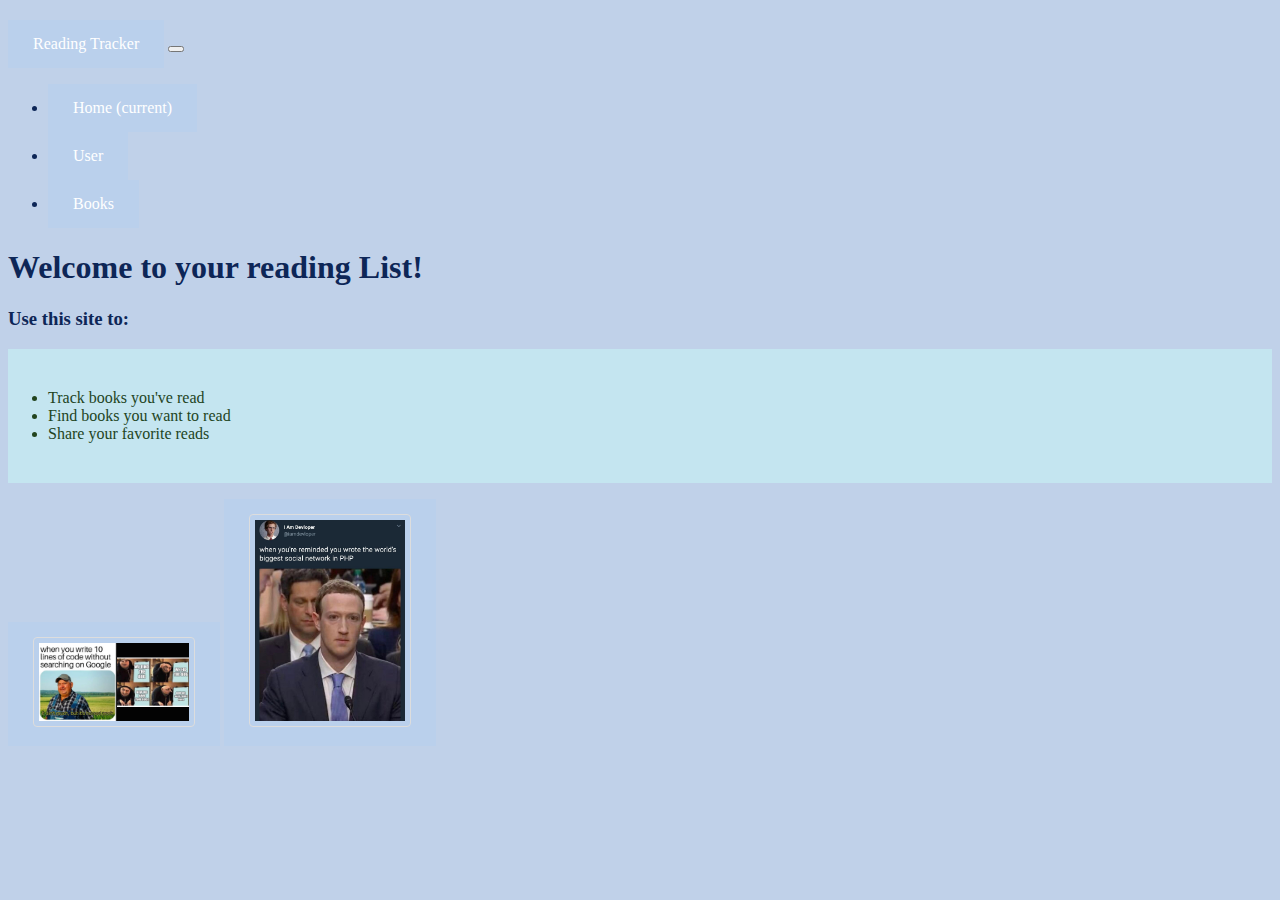
<file: public/index.html>
<!doctype html>
<html>
<head>
  <!-- Required meta tags -->
  <meta charset="utf-8">
  <meta name="viewport" content="width=device-width, initial-scale=1">
  <title>Reading Tracker</title>
  <link href="https://cdn.jsdelivr.net/npm/bootstrap@5.1.0/dist/css/bootstrap.min.css" rel="stylesheet" integrity="sha384-KyZXEAg3QhqLMpG8r+8fhAXLRk2vvoC2f3B09zVXn8CA5QIVfZOJ3BCsw2P0p/We" crossorigin="anonymous">
  <link rel="stylesheet" href="css/Style.css">
</head>
<body>
  <script src="https://cdn.jsdelivr.net/npm/bootstrap@5.1.0/dist/js/bootstrap.bundle.min.js" integrity="sha384-U1DAWAznBHeqEIlVSCgzq+c9gqGAJn5c/t99JyeKa9xxaYpSvHU5awsuZVVFIhvj" crossorigin="anonymous"></script>
  <nav class="navbar navbar-expand-lg navbar-light bg-light">
    <a class="navbar-brand" href="index.html">Reading Tracker</a>
    <button class="navbar-toggler" type="button" data-toggle="collapse" data-target="#navbarNav" aria-controls="navbarNav" aria-expanded="false" aria-label="Toggle navigation">
      <span class="navbar-toggler-icon"></span>
    </button>
    <div class="collapse navbar-collapse" id="navbarNav">
      <ul class="navbar-nav">
        <li class="nav-item active">
          <a class="nav-link" href="index.html">Home <span class="sr-only">(current)</span></a>
        </li>
        <li class="nav-item">
          <a class="nav-link" href="User_Info.html">User</a>
        </li>
        <li class="nav-item">
          <a class="nav-link" href="Book_Table.html">Books</a>
        </li>
      </ul>
    </div>
  </nav>
  <h1>Welcome to your reading List!</h1>

  <h3>Use this site to: </h3>

  <ul id="myList"><li>Track books you've read</li><li>Find books you want to read</li><li>Share your favorite reads</li></ul>

    <a target="_blank" href="img/meme1.jpg">
      <img src="img/meme1.jpg" alt="meme">
    </a>

    <a target="_blank" href="img/meme3.jpg">
      <img src="img/meme3.jpg" alt="meme">
    </a>

</body>
</html>
</file>
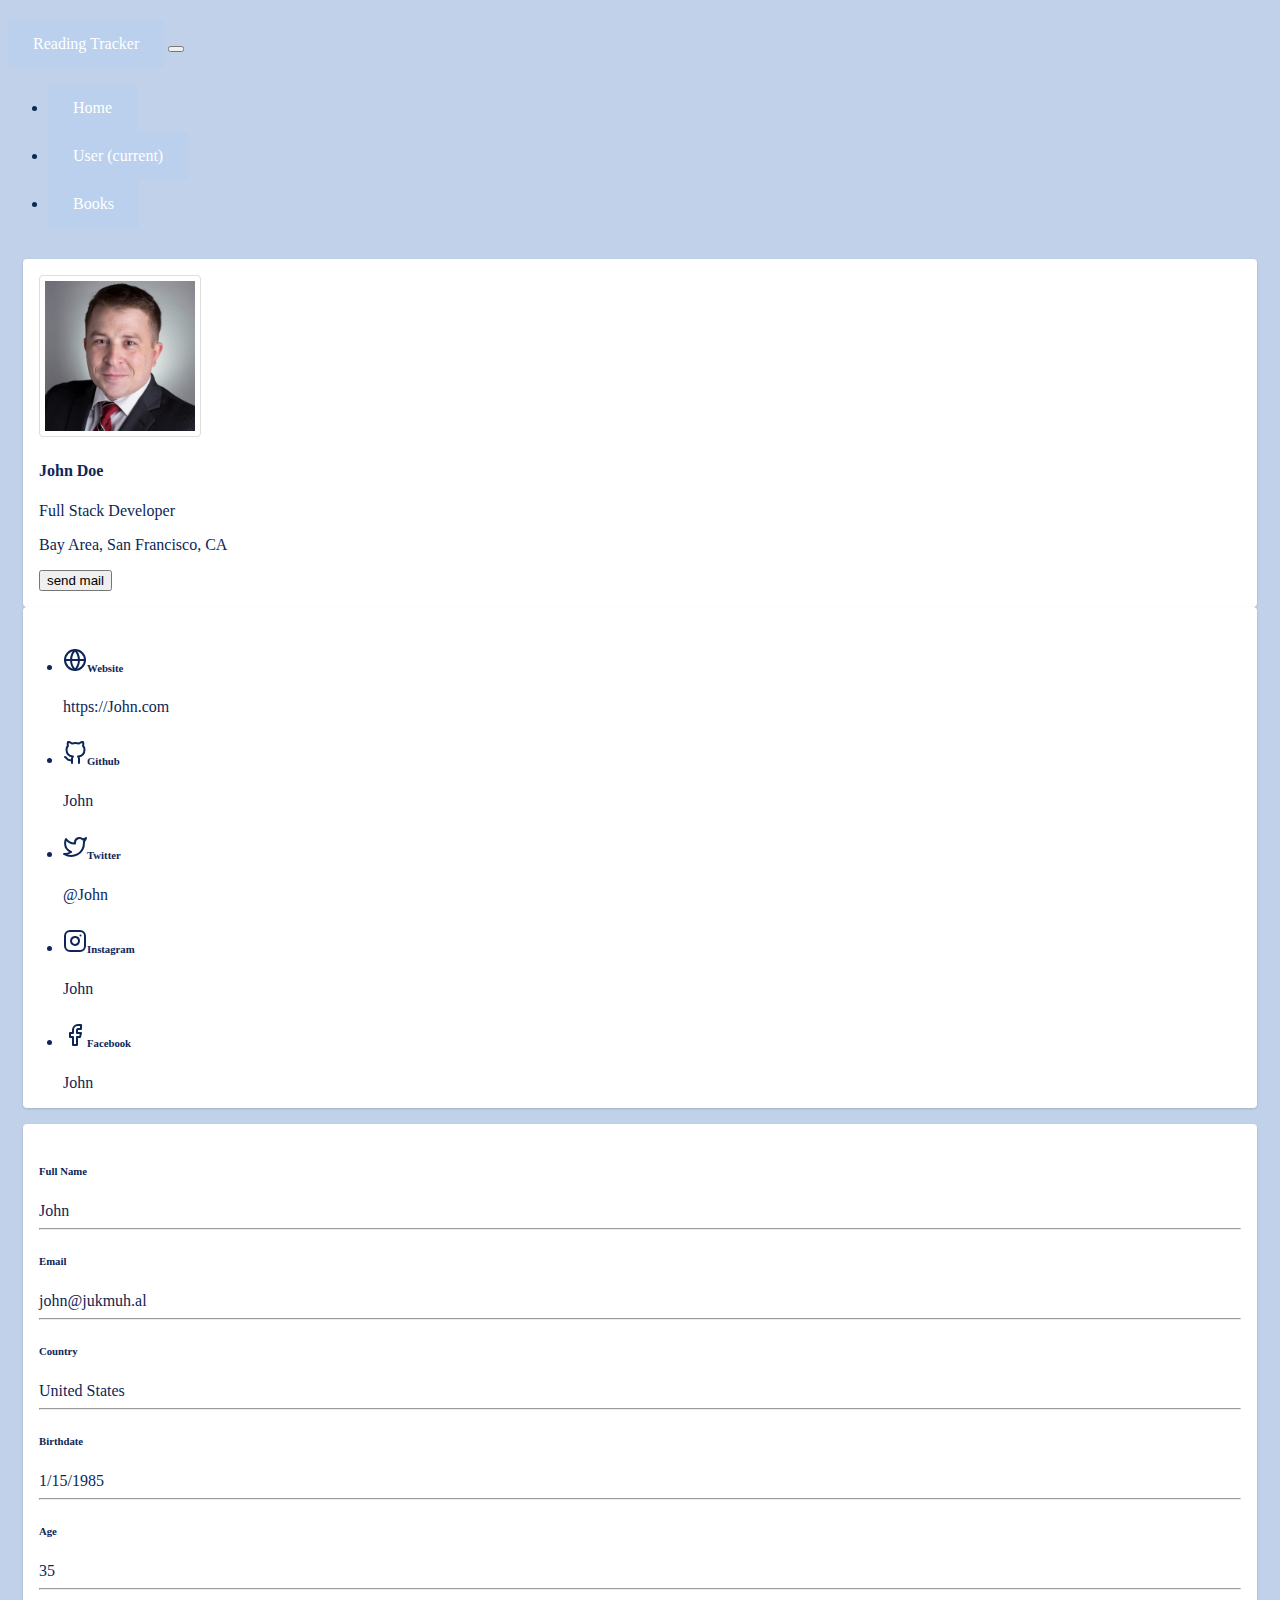
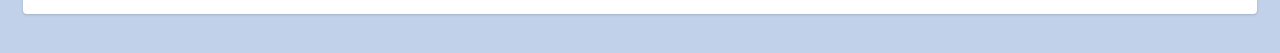
<file: public/User_Info.html>
<!doctype html>
<html>
<head>
  <!-- Required meta tags -->
  <meta charset="utf-8">
  <meta name="viewport" content="width=device-width, initial-scale=1">

  <title>User Info</title>
  <link href="https://cdn.jsdelivr.net/npm/bootstrap@5.1.0/dist/css/bootstrap.min.css" rel="stylesheet" integrity="sha384-KyZXEAg3QhqLMpG8r+8fhAXLRk2vvoC2f3B09zVXn8CA5QIVfZOJ3BCsw2P0p/We" crossorigin="anonymous">
  <link rel="stylesheet" href="css/Style.css">

</head>
<body>
  <script src="https://cdn.jsdelivr.net/npm/bootstrap@5.1.0/dist/js/bootstrap.bundle.min.js" integrity="sha384-U1DAWAznBHeqEIlVSCgzq+c9gqGAJn5c/t99JyeKa9xxaYpSvHU5awsuZVVFIhvj" crossorigin="anonymous"></script>
  <nav class="navbar navbar-expand-lg navbar-light bg-light">
    <a class="navbar-brand" href="index.html">Reading Tracker</a>
    <button class="navbar-toggler" type="button" data-toggle="collapse" data-target="#navbarNav" aria-controls="navbarNav" aria-expanded="false" aria-label="Toggle navigation">
      <span class="navbar-toggler-icon"></span>
    </button>
    <div class="collapse navbar-collapse" id="navbarNav">
      <ul class="navbar-nav">
        <li class="nav-item active">
          <a class="nav-link" href="index.html">Home </a>
        </li>
        <li class="nav-item">
          <a class="nav-link" href="User_Info.html">User <span class="sr-only">(current)</span></a>
        </li>
        <li class="nav-item">
          <a class="nav-link" href="Book_Table.html">Books</a>
        </li>
      </ul>
    </div>
  </nav>

  <div class="container">
    <div class="main-body">
    
          <!-- /Breadcrumb -->
    
          <div class="row gutters-sm">
            <div class="col-md-4 mb-3">
              <div class="card">
                <div class="card-body">
                  <div class="d-flex flex-column align-items-center text-center">
                    <img src="img/tomgreg-768.jpg" alt="Admin" class="rounded-circle" width="150">
                    <div class="mt-3">
                      <h4>John Doe</h4>
                      <p class="text-secondary mb-1">Full Stack Developer</p>
                      <p class="text-muted font-size-sm">Bay Area, San Francisco, CA</p>
                      <button onclick="location.href='mailto:em@i.l';">send mail</button>
                    </div>
                  </div>
                </div>
              </div>
              <div class="card mt-3">
                <ul class="list-group list-group-flush">
                  <li class="list-group-item d-flex justify-content-between align-items-center flex-wrap">
                    <h6 class="mb-0"><svg xmlns="http://www.w3.org/2000/svg" width="24" height="24" viewBox="0 0 24 24" fill="none" stroke="currentColor" stroke-width="2" stroke-linecap="round" stroke-linejoin="round" class="feather feather-globe mr-2 icon-inline"><circle cx="12" cy="12" r="10"></circle><line x1="2" y1="12" x2="22" y2="12"></line><path d="M12 2a15.3 15.3 0 0 1 4 10 15.3 15.3 0 0 1-4 10 15.3 15.3 0 0 1-4-10 15.3 15.3 0 0 1 4-10z"></path></svg>Website</h6>
                    <span class="text-secondary">https://John.com</span>
                  </li>
                  <li class="list-group-item d-flex justify-content-between align-items-center flex-wrap">
                    <h6 class="mb-0"><svg xmlns="http://www.w3.org/2000/svg" width="24" height="24" viewBox="0 0 24 24" fill="none" stroke="currentColor" stroke-width="2" stroke-linecap="round" stroke-linejoin="round" class="feather feather-github mr-2 icon-inline"><path d="M9 19c-5 1.5-5-2.5-7-3m14 6v-3.87a3.37 3.37 0 0 0-.94-2.61c3.14-.35 6.44-1.54 6.44-7A5.44 5.44 0 0 0 20 4.77 5.07 5.07 0 0 0 19.91 1S18.73.65 16 2.48a13.38 13.38 0 0 0-7 0C6.27.65 5.09 1 5.09 1A5.07 5.07 0 0 0 5 4.77a5.44 5.44 0 0 0-1.5 3.78c0 5.42 3.3 6.61 6.44 7A3.37 3.37 0 0 0 9 18.13V22"></path></svg>Github</h6>
                    <span class="text-secondary">John</span>
                  </li>
                  <li class="list-group-item d-flex justify-content-between align-items-center flex-wrap">
                    <h6 class="mb-0"><svg xmlns="http://www.w3.org/2000/svg" width="24" height="24" viewBox="0 0 24 24" fill="none" stroke="currentColor" stroke-width="2" stroke-linecap="round" stroke-linejoin="round" class="feather feather-twitter mr-2 icon-inline text-info"><path d="M23 3a10.9 10.9 0 0 1-3.14 1.53 4.48 4.48 0 0 0-7.86 3v1A10.66 10.66 0 0 1 3 4s-4 9 5 13a11.64 11.64 0 0 1-7 2c9 5 20 0 20-11.5a4.5 4.5 0 0 0-.08-.83A7.72 7.72 0 0 0 23 3z"></path></svg>Twitter</h6>
                    <span class="text-secondary">@John</span>
                  </li>
                  <li class="list-group-item d-flex justify-content-between align-items-center flex-wrap">
                    <h6 class="mb-0"><svg xmlns="http://www.w3.org/2000/svg" width="24" height="24" viewBox="0 0 24 24" fill="none" stroke="currentColor" stroke-width="2" stroke-linecap="round" stroke-linejoin="round" class="feather feather-instagram mr-2 icon-inline text-danger"><rect x="2" y="2" width="20" height="20" rx="5" ry="5"></rect><path d="M16 11.37A4 4 0 1 1 12.63 8 4 4 0 0 1 16 11.37z"></path><line x1="17.5" y1="6.5" x2="17.51" y2="6.5"></line></svg>Instagram</h6>
                    <span class="text-secondary">John</span>
                  </li>
                  <li class="list-group-item d-flex justify-content-between align-items-center flex-wrap">
                    <h6 class="mb-0"><svg xmlns="http://www.w3.org/2000/svg" width="24" height="24" viewBox="0 0 24 24" fill="none" stroke="currentColor" stroke-width="2" stroke-linecap="round" stroke-linejoin="round" class="feather feather-facebook mr-2 icon-inline text-primary"><path d="M18 2h-3a5 5 0 0 0-5 5v3H7v4h3v8h4v-8h3l1-4h-4V7a1 1 0 0 1 1-1h3z"></path></svg>Facebook</h6>
                    <span class="text-secondary">John</span>
                  </li>
                </ul>
              </div>
            </div>
            <div class="col-md-8">
              <div class="card mb-3">
                <div class="card-body">
                  <div class="row">
                    <div class="col-sm-3">
                      <h6 class="mb-0">Full Name</h6>
                    </div>
                    <div class="col-sm-9 text-secondary">
                      John
                    </div>
                  </div>
                  <hr>
                  <div class="row">
                    <div class="col-sm-3">
                      <h6 class="mb-0">Email</h6>
                    </div>
                    <div class="col-sm-9 text-secondary">
                      john@jukmuh.al
                    </div>
                  </div>
                  <hr>
                  <div class="row">
                    <div class="col-sm-3">
                      <h6 class="mb-0">Country</h6>
                    </div>
                    <div class="col-sm-9 text-secondary">
                      United States
                    </div>
                  </div>
                  <hr>
                  <div class="row">
                    <div class="col-sm-3">
                      <h6 class="mb-0">Birthdate</h6>
                    </div>
                    <div class="col-sm-9 text-secondary">
                      1/15/1985
                    </div>
                  </div>
                  <hr>
                  <div class="row">
                    <div class="col-sm-3">
                      <h6 class="mb-0">Age</h6>
                    </div>
                    <div class="col-sm-9 text-secondary">
                      35
                    </div>
                  </div>
                  <hr>
                  <div class="row">
                    <div class="col-sm-12">
                    </div>
                  </div>
                </div>
              </div>

              



            </div>
          </div>

        </div>
    </div>

</body>
</html>
</file>
<file: public/css/Style.css>
body{
    margin-top:20px;
    color: #0d2657;
    text-align: left;
    background-color: #c0d1e9;    
}

header {
    background-color: #990000;
    color: #EEEDEB;
}

#myList {
    background-color: rgb(196, 229, 240);
    color: #22441e;
    padding: 40px;
    text-align: Left;
  }

  img {
    border: 1px solid #ddd; /* Gray border */
    border-radius: 4px;  /* Rounded border */
    padding: 5px; /* Some padding */
    width: 150px; /* Set a small width */
  }
  
  /* Add a hover effect (blue shadow) */
  img:hover {
    box-shadow: 0 0 2px 1px rgba(0, 140, 186, 0.5);
  }

a:link, a:visited {
    background-color: #bad0ec;
    color: white;
    padding: 15px 25px;
    text-align: center;
    text-decoration: none;
    display: inline-block;
  }
  
  a:hover, a:active {
    background-color: rgb(140, 127, 252);
  }

.main-body {
    padding: 15px;
}
.card {
    box-shadow: 0 1px 3px 0 rgba(0,0,0,.1), 0 1px 2px 0 rgba(0,0,0,.06);
}

.card {
    position: relative;
    display: flex;
    flex-direction: column;
    min-width: 0;
    word-wrap: break-word;
    background-color: #fff;
    background-clip: border-box;
    border: 0 solid rgba(0,0,0,.125);
    border-radius: .25rem;
}

.card-body {
    flex: 1 1 auto;
    min-height: 1px;
    padding: 1rem;
}

.gutters-sm {
    margin-right: -8px;
    margin-left: -8px;
}

.gutters-sm>.col, .gutters-sm>[class*=col-] {
    padding-right: 8px;
    padding-left: 8px;
}
.mb-3, .my-3 {
    margin-bottom: 1rem!important;
}

.bg-gray-300 {
    background-color: #e2e8f0;
}
.h-100 {
    height: 100%!important;
}
.shadow-none {
    box-shadow: none!important;
}
</file>
